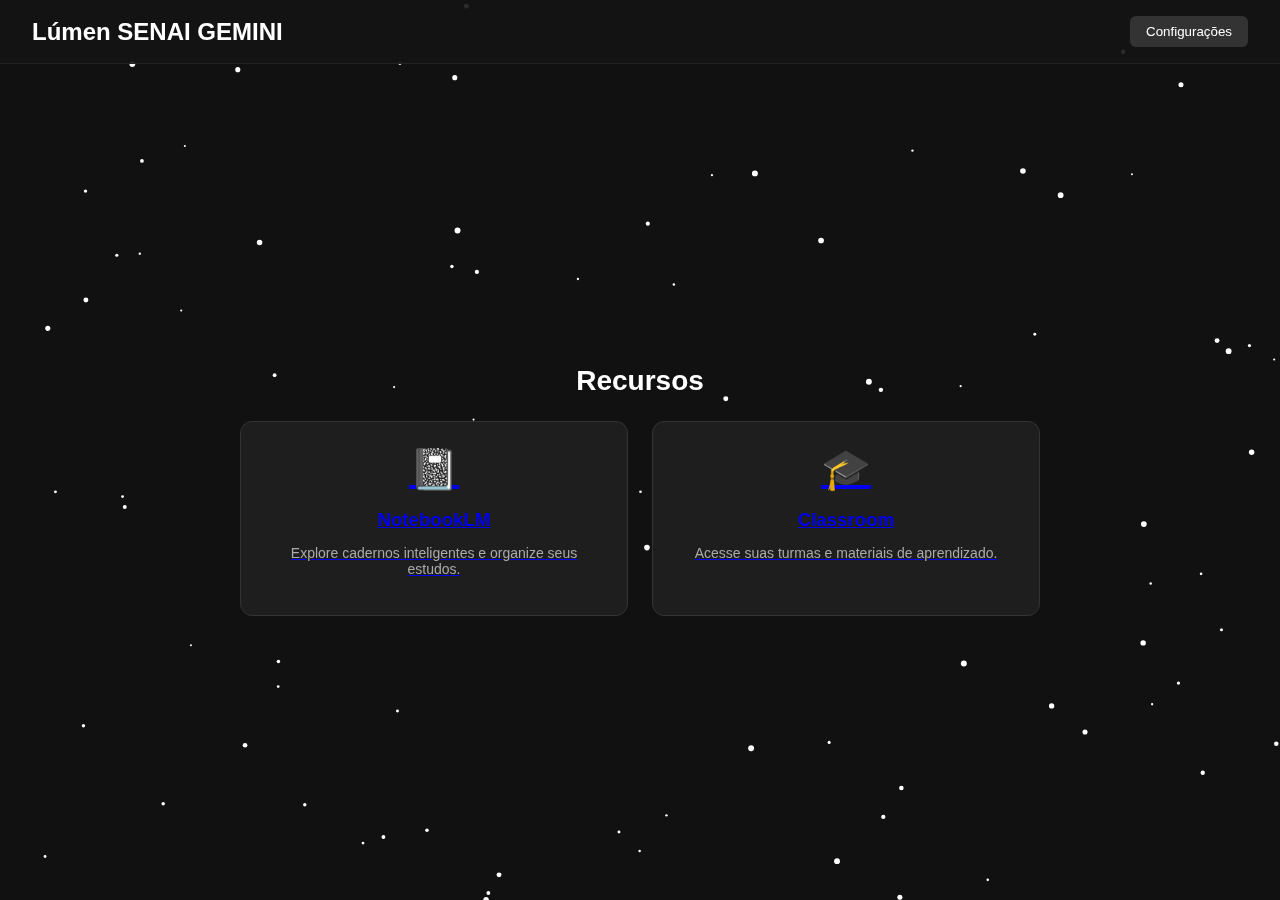
<file: recursos.html>
<!DOCTYPE html>
<html lang="pt-BR">
<head>
  <meta charset="UTF-8">
  <meta name="viewport" content="width=device-width, initial-scale=1.0">
  <title>Lumen - Recursos</title>
  <style>
    body {
      margin: 0;
      font-family: Arial, sans-serif;
      background-color: #111;
      color: #fff;
      overflow: hidden;
    }

    header {
      position: relative;
      z-index: 2;
      display: flex;
      justify-content: space-between;
      align-items: center;
      padding: 16px 32px;
      background: rgba(20, 20, 20, 0.9);
      border-bottom: 1px solid #222;
    }

    header h1 {
      margin: 0;
      font-size: 24px;
    }

    header button {
      background: #333;
      border: none;
      padding: 8px 16px;
      border-radius: 6px;
      color: #fff;
      cursor: pointer;
      transition: background 0.3s;
    }

    header button:hover {
      background: #555;
    }

    main {
      position: relative;
      z-index: 2;
      display: flex;
      flex-direction: column;
      align-items: center;
      justify-content: center;
      height: calc(100vh - 70px);
      text-align: center;
    }

    main h2 {
      font-size: 28px;
      margin-bottom: 24px;
    }

    .cards {
      display: grid;
      grid-template-columns: repeat(auto-fit, minmax(250px, 1fr));
      gap: 24px;
      width: 80%;
      max-width: 800px;
    }

    .card {
      background: #1e1e1e;
      border: 1px solid #333;
      padding: 24px;
      border-radius: 12px;
      transition: transform 0.3s, box-shadow 0.3s;
      cursor: pointer;
    }

    .card:hover {
      transform: scale(1.05);
      box-shadow: 0 0 20px rgba(255, 255, 255, 0.1);
    }

    .card h3 {
      margin: 16px 0 8px;
    }

    .card p {
      color: #aaa;
      font-size: 14px;
    }

    /* Canvas partículas */
    canvas {
      position: fixed;
      top: 0;
      left: 0;
      z-index: 0;
    }
    
  </style>
</head>
<body>
  <canvas id="particles"></canvas>

  <header>
    <h1>Lúmen SENAI GEMINI</h1>
    <button>Configurações</button>
  </header>

  <main>
    <h2>Recursos</h2>
    <div class="cards">
      <a href="notebooklm.html" class="card">
        <div style="font-size:40px;">📓</div>
        <h3>NotebookLM</h3>
        <p>Explore cadernos inteligentes e organize seus estudos.</p>
      </a>
    
      <a href="classroom.html" class="card">
        <div style="font-size:40px;">🎓</div>
        <h3>Classroom</h3>
        <p>Acesse suas turmas e materiais de aprendizado.</p>
      </a>
    </div>
    
    
  <script>
    const canvas = document.getElementById("particles");
    const ctx = canvas.getContext("2d");

    canvas.width = window.innerWidth;
    canvas.height = window.innerHeight;

    window.addEventListener("resize", () => {
      canvas.width = window.innerWidth;
      canvas.height = window.innerHeight;
    });

    class Particle {
      constructor() {
        this.x = Math.random() * canvas.width;
        this.y = Math.random() * canvas.height;
        this.size = Math.random() * 2 + 1;
        this.speedX = Math.random() * 0.5 - 0.25;
        this.speedY = Math.random() * 0.5 - 0.25;
      }
      update() {
        this.x += this.speedX;
        this.y += this.speedY;

        if (this.x < 0 || this.x > canvas.width) this.speedX *= -1;
        if (this.y < 0 || this.y > canvas.height) this.speedY *= -1;
      }
      draw() {
        ctx.fillStyle = "white";
        ctx.beginPath();
        ctx.arc(this.x, this.y, this.size, 0, Math.PI * 2);
        ctx.fill();
      }
    }

    let particles = [];
    for (let i = 0; i < 100; i++) {
      particles.push(new Particle());
    }

    function animate() {
      ctx.clearRect(0, 0, canvas.width, canvas.height);
      particles.forEach(p => {
        p.update();
        p.draw();
      });
      requestAnimationFrame(animate);
    }

    animate();
  </script>
</body>
</html>
</file>
